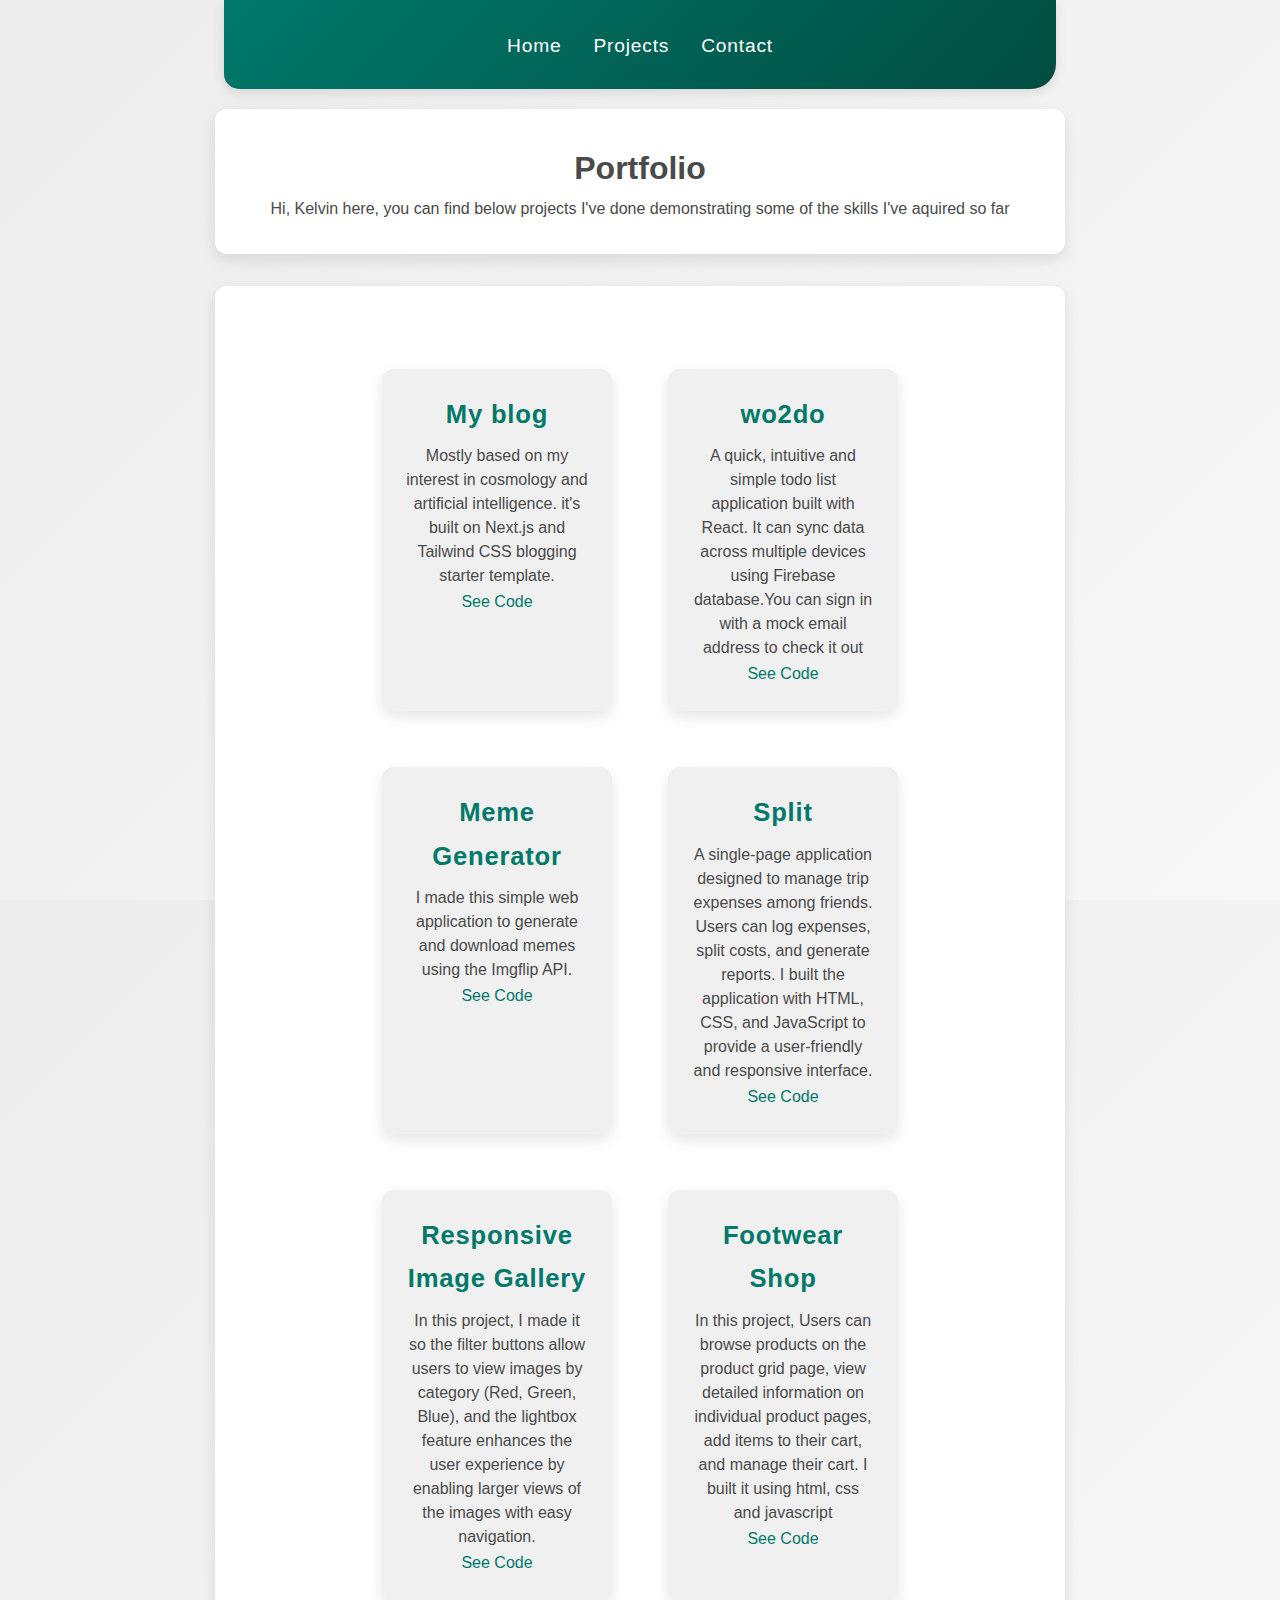
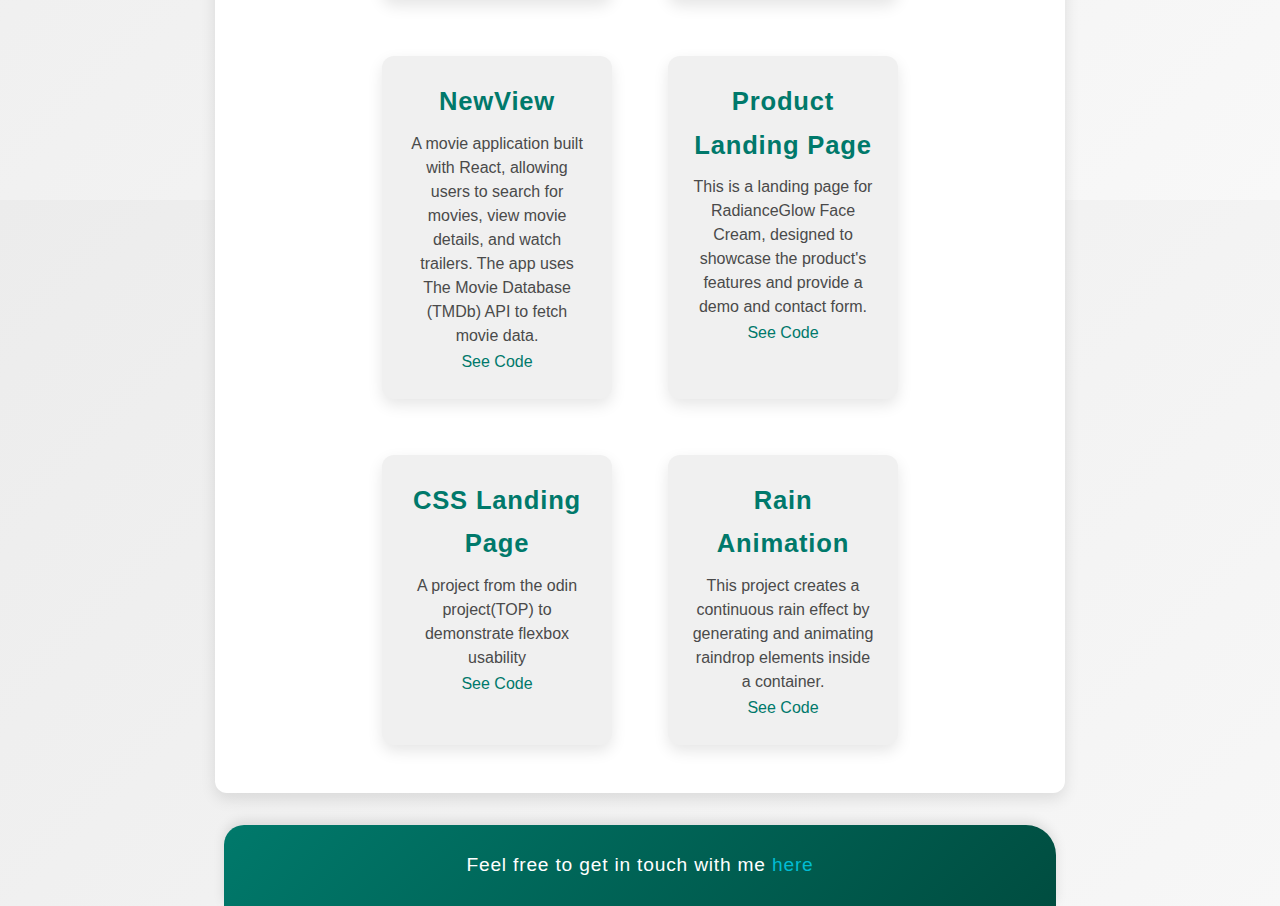
<file: index.html>
<!DOCTYPE html>
<html lang="en">

<head>
    <meta charset="UTF-8">
    <meta name="viewport" content="width=device-width, initial-scale=1.0">
    <title>Personal Portfolio</title>
    <link rel="stylesheet" href="styles.css">
</head>

<body>
    <header>
        <nav>
            <ul>
                <li><a href="#home">Home</a></li>
                <li><a href="#projects">Projects</a></li>
                <li><a href="mailto:kelvinkalumba189@gmail.com">Contact</a></li>

            </ul>
        </nav>
    </header>

    <section id="home">
        <h1>Portfolio</h1>
        <p>Hi, Kelvin here, you can find below projects I've done demonstrating some of the skills I've aquired so far</p>
    </section>

    <section id="projects">
        <h2></h2>
        <div class="project-grid">
            <div class="project">
                <h3><a href="https://blog-kev.vercel.app/" target="_blank">My blog</a></h3>
                <p>Mostly based on my interest in cosmology and artificial intelligence. it's built on Next.js and
                    Tailwind CSS blogging starter template.</p>
                <a href="https://github.com/kevkaleido/blog-astro" target="_blank">See Code</a>
            </div>
<!--             <div class="project">
                <h3><a href="https://open.spotify.com/show/1qYTpkQZYEBlaWW1ayXfXc?si=evMUyDTASjKfTc2ojnMPLg"
                        target="_blank">Gone Wild(spotify)</a></h3>
                <p>Probably true gay storytelling podcast that leaves nothing to the imagination, curated from publicly
                    shared posts on Reddit. WARNING:ADULT CONTENT</p>
                <a href="https://podcasts.apple.com/ng/podcast/gone-wild/id1769954196" target="_blank">Apple Podcast</a>
            </div> -->

            <div class="project">
                <h3><a href="https://wo2do.netlify.app/" target="_blank">wo2do</a></h3>
                <p>A quick, intuitive and simple todo list application built with React. It can sync data across
                    multiple devices using Firebase database.You can sign in with a mock email address to check it out
                </p>
                <a href="https://github.com/kevkaleido/TODO-LIST" target="_blank">See Code</a>
            </div>
            
            <div class="project">
                <h3><a href="meme-generator/index.html" target="_blank">Meme Generator</a></h3>
                <p>I made this simple web application to generate and download memes using the Imgflip API.</p>
                <a href="https://github.com/kevkaleido/personal-portfolio-web/tree/main/meme-generator"
                    target="_blank">See Code</a>
            </div>
            <div class="project">
                <h3><a href="https://group-split.netlify.app/" target="_blank">Split</a></h3>
                <p>A single-page application designed to manage trip expenses among friends. Users can log expenses,
                    split costs, and generate reports. I built the application with HTML, CSS, and JavaScript to provide
                    a user-friendly and responsive interface.</p>
                <a href="https://github.com/kevkaleido/group-trip" target="_blank">See Code</a>
            </div>
            <div class="project">
                <h3><a href="https://myaesthetics.netlify.app" target="_blank">Responsive Image Gallery</a></h3>
                <p>In this project, I made it so the filter buttons allow users to view images by category (Red, Green,
                    Blue), and the lightbox feature enhances the user experience by enabling larger views of the images
                    with easy navigation.</p>
                <a href="https://github.com/kevkaleido/responsive-image-gallery" target="_blank">See Code</a>
            </div>
            <div class="project">
                <h3><a href="shoe-ecommerce/index.html" target="_blank">Footwear Shop</a></h3>
                <p>In this project, Users can browse products on the product grid page, view detailed information on
                    individual product pages, add items to their cart, and manage their cart. I built it using html, css
                    and javascript</p>
                <a href="https://github.com/kevkaleido/shoe-ecommerce" target="_blank">See Code</a>
            </div>
            <div class="project">
                <h3><a href="https://newview.netlify.app/" target="_blank">NewView</a></h3>
                <p>A movie application built with React, allowing users to search for movies, view movie details, and
                    watch trailers. The app uses The Movie Database (TMDb) API to fetch movie data.</p>
                <a href="https://github.com/kevkaleido/-movie-appp" target="_blank">See Code</a>
            </div>

            <div class="project">
                <h3><a href="product-landing-page/index.html" target="_blank">Product Landing Page</a></h3>
                <p>This is a landing page for RadianceGlow Face Cream, designed to showcase the product's features and
                    provide a demo and contact form. </p>
                <a href="https://github.com/kevkaleido/personal-portfolio-web/tree/main/product-landing-page"
                    target="_blank">See Code</a>
            </div>
            <!-- <div class="project">
                <h3><a href="technical-documentation_page/index.html" target="_blank">TDP</a></h3>
                <p>An example of a technical documentation page, demonstrating my ability to structure and style large amounts of information clearly and concisely.</p>
                <a href="https://github.com/yourusername/technical-documentation_page" target="_blank">See Code</a>
            </div> -->
            <!-- <div class="project">
                <h3><a href="tribute-page/index.html" target="_blank">Tribute Page</a></h3>
                <p>A one-page tribute page.</p>
                <a href="https://github.com/kevkaleido/personal-portfolio-web/tree/main/tribute-page" target="_blank">See Code</a>
            </div>
            <div class="project">
                <h3><a href="landing-page/index.html" target="_blank">CSS Landing Page</a></h3>
                <p>A mock landing page</p>
                <a href="https://github.com/kevkaleido/personal-portfolio-web/tree/main/landing-page" target="_blank">See Code</a>
            </div> -->
            <!-- <div class="project">
                <h3><a href="tip-calculator/index.html" target="_blank">Tip Calculator</a></h3>
                <p>A simple web application designed to help you calculate tips and split bills effortlessly.</p>
                <a href="https://github.com/kevkaleido/personal-portfolio-web/blob/main/tip-calculator" target="_blank">See Code</a>
            </div> -->
            <div class="project">
                <h3><a href="landing-page/index.html" target="_blank">CSS Landing Page</a></h3>
                <p>A project from the odin project(TOP) to demonstrate flexbox usability</p>
                <a href="https://github.com/kevkaleido/personal-portfolio-web/tree/main/landing-page"
                    target="_blank">See Code</a>
            </div>
            <!-- <div class="project">
                <h3><a href="survey-form/index.html" target="_blank">Survey Form</a></h3>
                <p>This project was from freecodecamp, it allowed me to practice form validation and user input
                    handling.</p>
                <a href="https://github.com/yourusername/survey-form" target="_blank">See Code</a>
            </div> -->
            <div class="project">
                <h3><a href="rainAnimation/index.html" target="_blank">Rain Animation</a></h3>
                <p>This project creates a continuous rain effect by generating and animating raindrop elements inside a
                    container.</p>
                <a href="https://github.com/kevkaleido/personal-portfolio-web/tree/main/rainAnimation"
                    target="_blank">See Code</a>
            </div>
        </div>
    </section>

    <footer>
        <p>Feel free to get in touch with me <a href="mailto:kelvinkalumba189@gmail.com">here</a></p>
    </footer>
</body>

</html>
</file>
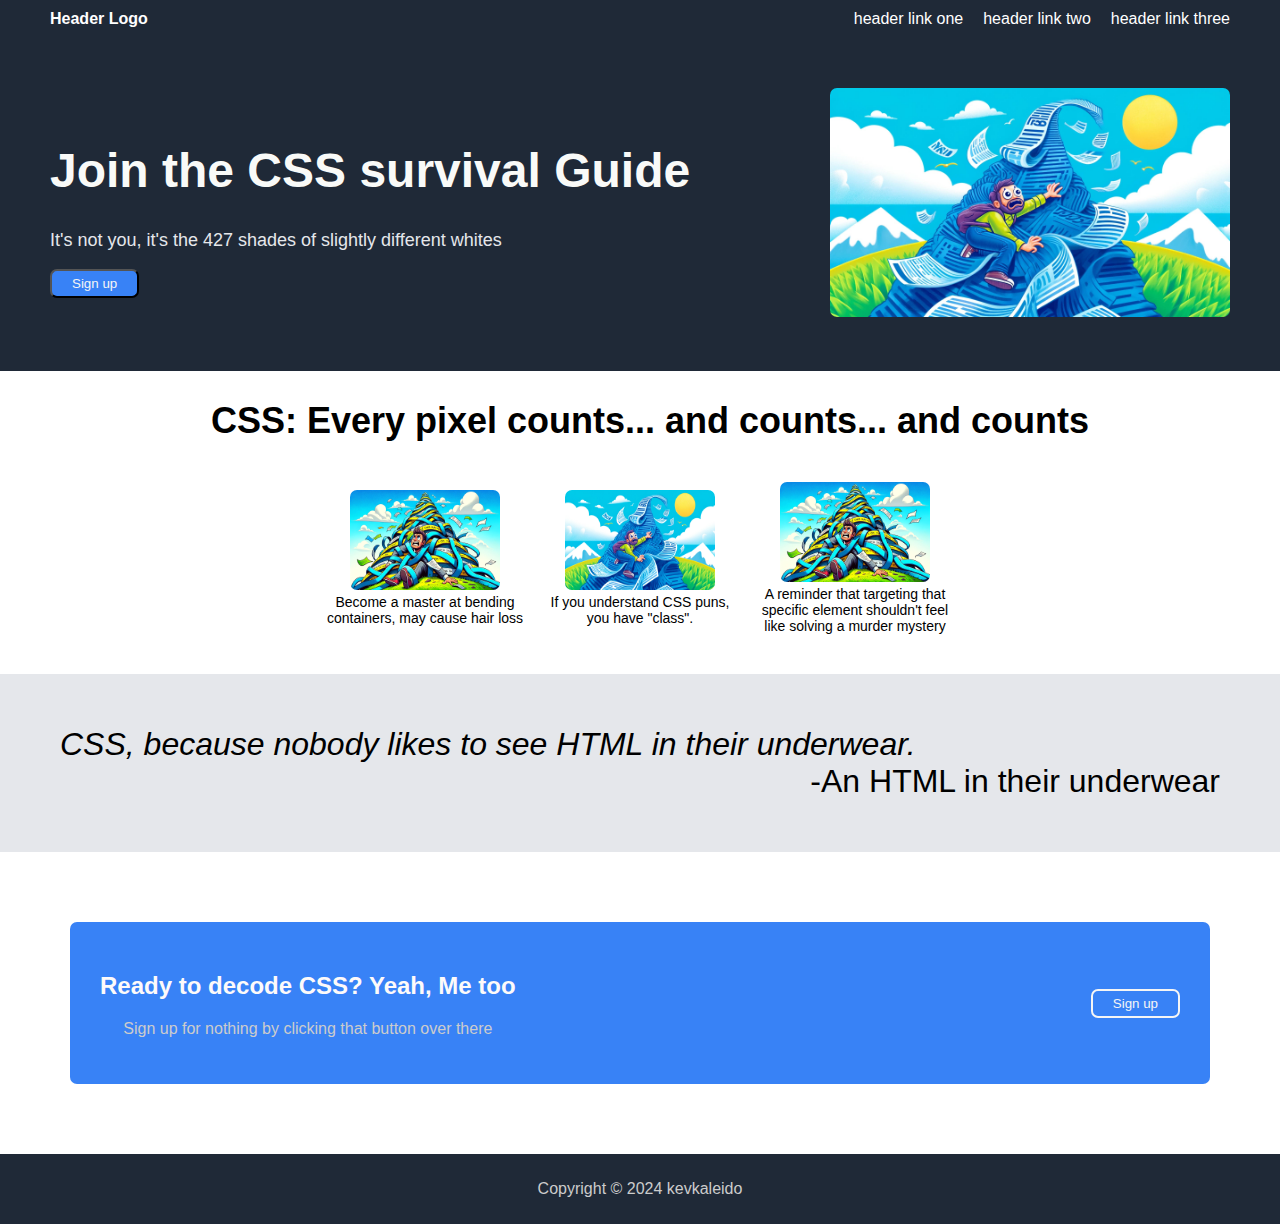
<file: landing-page/index.html>
<!DOCTYPE html>
<html lang="en">
<head>
    <meta charset="UTF-8">
    <meta name="viewport" content="width=device-width, initial-scale=1.0">
    <title>Your Page Title</title>
    <link rel="stylesheet" href="style.css">
</head>
<body>
    <header>
        <div class="header-logo">Header Logo</div>
        <nav>
            <a href="#link1">header link one</a>
            <a href="#link2">header link two</a>
            <a href="#link3">header link three</a>
        </nav>
    </header>

    <section class="hero">
        <div class="content">
            <h1>Join the CSS survival Guide</h1>
            <p>It's not you, it's the 427 shades of slightly different whites</p>
            <button>Sign up</button>
        </div>
        <div class="placeholder-image">
        <img src="bw.jpg" alt="Descriptive text for image">
    </div>
    </section>

    <section class="info-section">
        <h2>CSS: Every pixel counts... and counts... and counts</h2>
        <div class="info-box">
            <div class="info-item">
                <img src="css-scare.jpg" alt="Image description">
                <div class="subtext">Become a master at bending containers, may cause hair loss</div>
            </div>
            <div class="info-item">
                <img src="bw.jpg" alt="Image description">
                <div class="subtext">If you understand CSS puns, you have "class".</div>
            </div>
            <div class="info-item">
                <img src="css-scare.jpg" alt="Image description">
                <div class="subtext">A reminder that targeting that specific element shouldn't feel like solving a murder mystery</div>
            </div>
        </div>
    </section>

    <section class="quote">
        <blockquote>
                CSS, because nobody likes to see HTML in their underwear.
            <cite>-An HTML in their underwear</cite>
        </blockquote>
    </section>

    <footer class="container">
        <div class="content-container">  <!-- Added container for h2 and p -->
            <h2>Ready to decode CSS? Yeah, Me too</h2>
            <p>Sign up for nothing by clicking that button over there</p>
        </div>
        <div class="call-to-action">
            <button>Sign up</button>
        </div>
    </footer>
    

    <footer>
        <p>Copyright © 2024 kevkaleido</p>
    </footer>
</body>
</html>
</file>
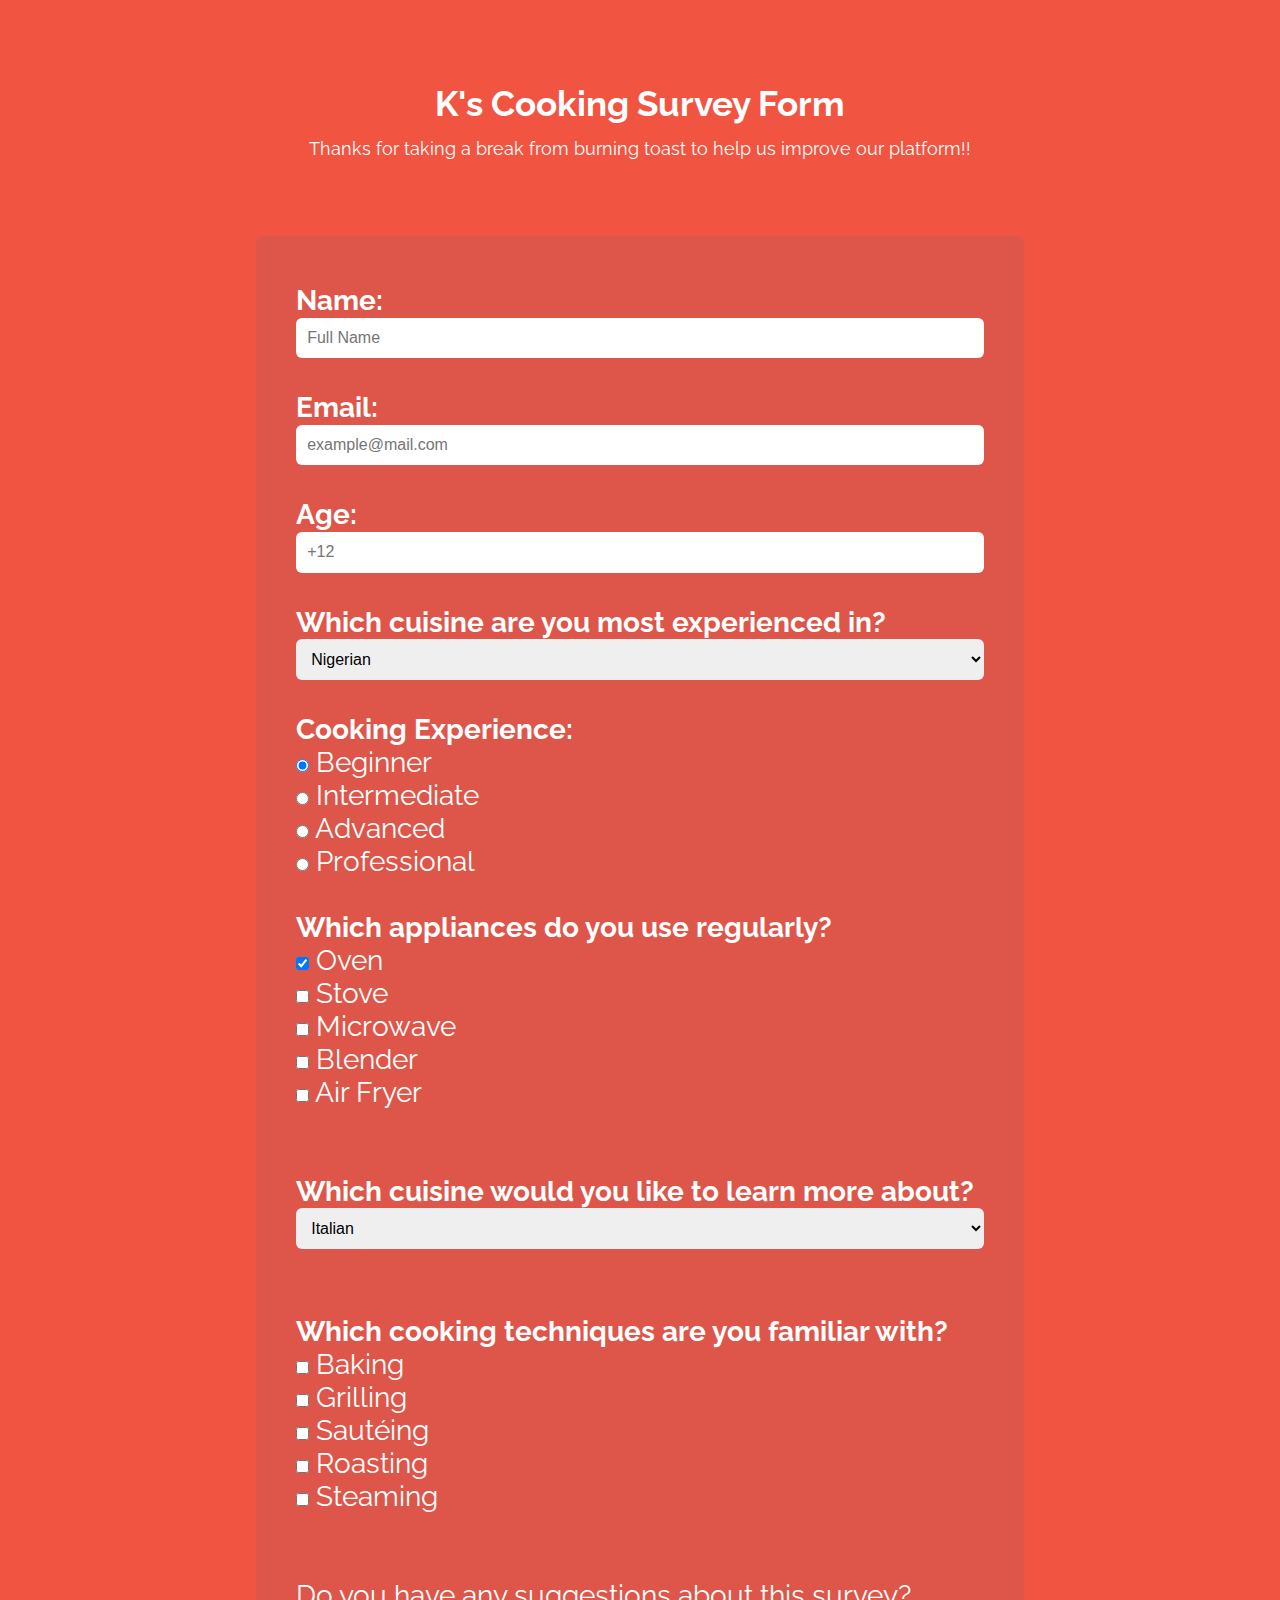
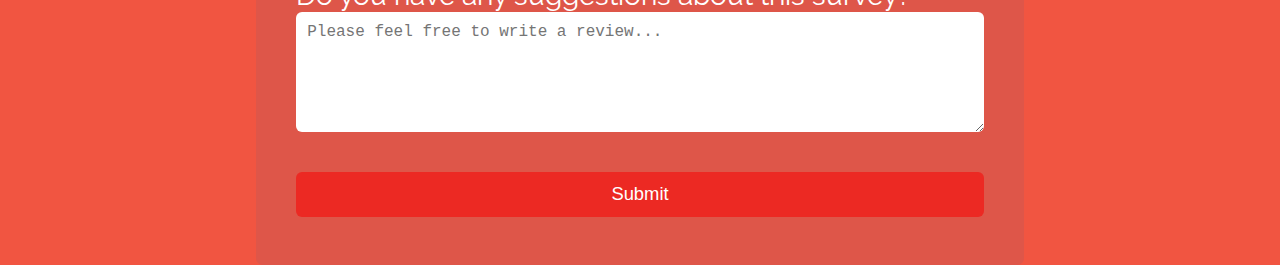
<file: survey-form/index.html>
<!DOCTYPE html>
<html lang="en">
   <head>
      <meta charset="UTF-8" />
      <meta name="viewport" content="width=device-width, initial-scale=1.0" />
      <title>K's Cooking Survey Form</title>
      <link rel="stylesheet" href="style.css"/>
   </head>
   <body>
      <div id="heading">
         <h1 id="title">K's Cooking Survey Form</h1>
         <p id="description">Thanks for taking a break from burning toast to help us improve our platform!!</p>
      </div>
      <div id="main">
         <form id="survey-form">
            <div id="input-fields">
               <label id="name-label"><b>Name:</b></label>
               <input id="name" type="name" name="name" class="form" required placeholder="Full Name" /><br />
               <br />
               <label id="email-label"><b>Email:</b></label>
               <input id="email" type="email" name="email" class="form" required placeholder="example@mail.com" /><br />
               <br />
               <label id="number-label"><b>Age:</b></label>
               <input id="number" type="number" name="number" class="form" min="12" max="99" placeholder="+12" />
            </div>
            <div id="dropdown-div">
               <br />
               <label id="dropdown-label"><strong>Which cuisine are you most experienced in?</strong></label><br />
               <select id="dropdown" name="cuisine" class="form">
                  <option value="Nigerian">Nigerian</option>
                  <option value="Chinese">Chinese</option>
                  <option value="Indian">Indian</option>
                  <option value="Mexican">Mexican</option>
                  <option value="French">French</option>
                  <option value="Japanese">Japanese</option>
                  <option value="Mediterranean">Mediterranean</option>
                  <option value="American">American</option>
                  <option value="Other">Other</option>
               </select>
            </div>
            <div id="button-area">
               <br />
               <label id="job-label"><b>Cooking Experience:</b></label><br />
               <input type="radio" class="radio-inline" name="experience" value="beginner" checked /> Beginner<br />
               <input type="radio" class="radio-inline" name="experience" value="intermediate" /> Intermediate<br />
               <input type="radio" class="radio-inline" name="experience" value="advanced" /> Advanced<br />
               <input type="radio" class="radio-inline" name="experience" value="professional" /> Professional<br />
            </div>

            <div id="button-area">
               <br />
               <label id="os-label"><b>Which appliances do you use regularly?</b></label><br />
               <input type="checkbox" name="appliance1" value="oven" checked /> Oven<br />
               <input type="checkbox" name="appliance2" value="stove" /> Stove<br />
               <input type="checkbox" name="appliance3" value="microwave" /> Microwave<br />
               <input type="checkbox" name="appliance4" value="blender" /> Blender<br />
               <input type="checkbox" name="appliance5" value="airfryer" /> Air Fryer<br />
            </div>

            <div id="dropdown">
               <br />
               <br />
               <label id="dropdown-label"><strong>Which cuisine would you like to learn more about?</strong></label><br />
               <select id="dropdown" name="learn-cuisine" class="form">
                  <br />
                  <br />
                  <option value="Italian">Italian</option>
                  <option value="Chinese">Chinese</option>
                  <option value="Indian">Indian</option>
                  <option value="Mexican">Mexican</option>
                  <option value="French">French</option>
                  <option value="Japanese">Japanese</option>
                  <option value="Mediterranean">Mediterranean</option>
                  <option value="American">American</option>
                  <option value="Other">Other</option>
               </select>
            </div>
            <div id="button-area">
               <br />
               <br />
               <label id="os-label"><b>Which cooking techniques are you familiar with?</b></label><br />
               <input type="checkbox" name="tech1" value="baking" /> Baking<br />
               <input type="checkbox" name="tech2" value="grilling" /> Grilling<br />
               <input type="checkbox" name="tech3" value="sauteing" /> Sautéing<br />
               <input type="checkbox" name="tech4" value="roasting" /> Roasting<br />
               <input type="checkbox" name="tech5" value="steaming" /> Steaming<br />
            </div>

            <div id="ending">
               <br />
               <br />
               <label id="comments-label">Do you have any suggestions about this survey?</label><br />
               <textarea style="height: 120px;" class="form" placeholder="Please feel free to write a review..."></textarea><br />
               <br />
               <input id="submit" type="submit" class="form" />
            </div>
         </form>
      </div>
   </body>
   <script src="https://cdn.freecodecamp.org/testable-projects-fcc/v1/bundle.js"></script>
</html>
</file>
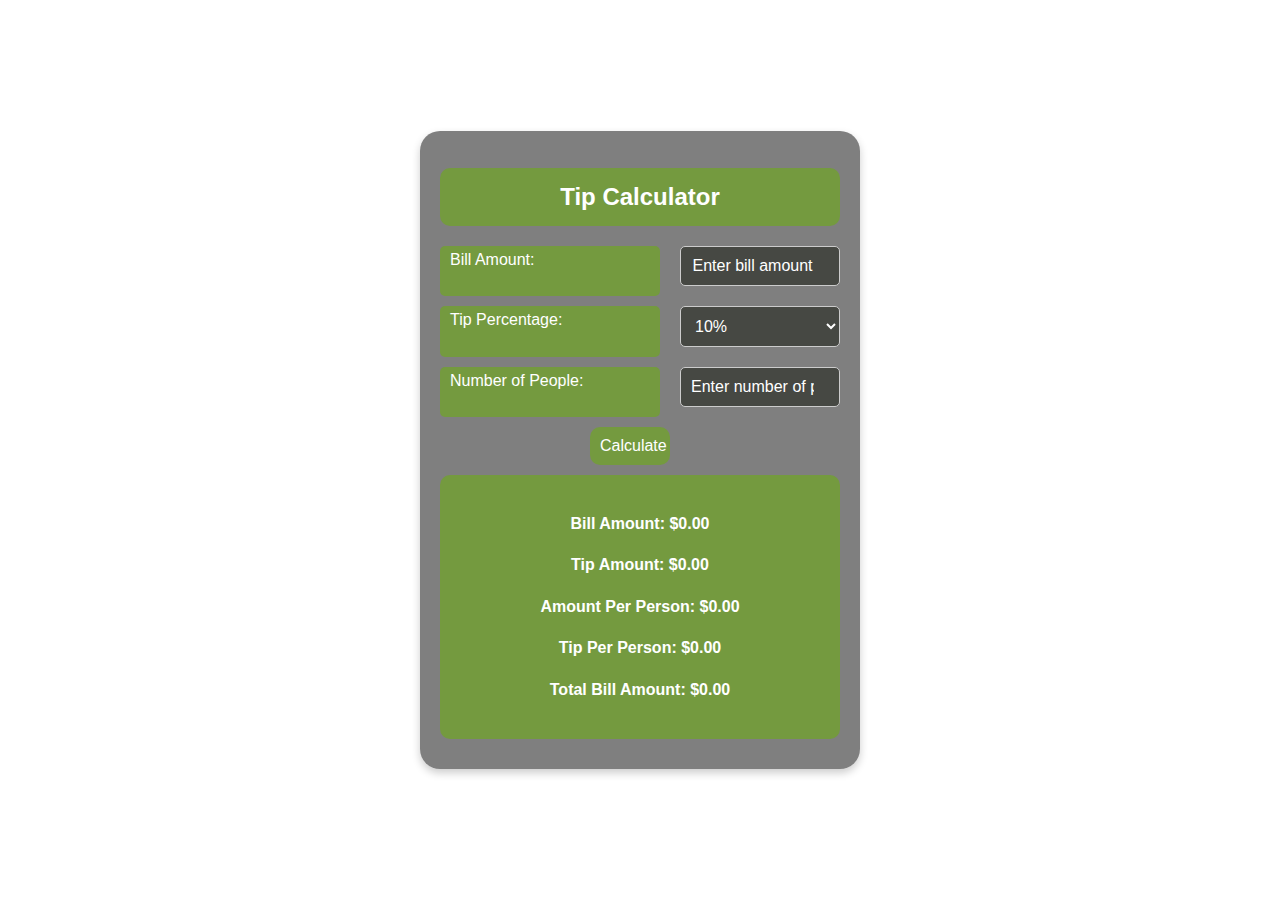
<file: tip-calculator/index.html>
<!DOCTYPE html>
<html lang="en">
<head>
    <meta charset="UTF-8">
    <meta name="viewport" content="width=device-width, initial-scale=1.0">
    <title>Tip Calculator</title>
    <link rel="stylesheet" href="styles.css">
</head>
<body>
    <div class="calculator">
        <h1>Tip Calculator</h1>
        <div class="form-group">
            <label for="billAmount">Bill Amount:</label>
            <input type="number" id="billAmount" placeholder="Enter bill amount">
        </div>
        <div class="form-group">
            <label for="tipPercentage">Tip Percentage:</label>
            <select id="tipPercentage">
                <option value="10">10%</option>
                <option value="15">15%</option>
                <option value="20">20%</option>
                <option value="25">25%</option>
            </select>
        </div>
        <div class="form-group">
            <label for="peopleCount">Number of People:</label>
            <input type="number" id="peopleCount" placeholder="Enter number of people">
        </div>
        <button id="calculateButton">Calculate</button>
        <div id="results"> 
            <p id="amountSpent">Bill Amount: $0.00</p>
            <p id="tipAmount">Tip Amount: $0.00</p>
            <p id="amountPerPerson">Amount Per Person: $0.00</p>
            <p id="tipPerPerson">Tip Per Person: $0.00</p>
            <p id="totalAmount">Total Bill Amount: $0.00</p>
        </div>
    </div>
    <script src="script.js"></script>
</body>
</html>
</file>
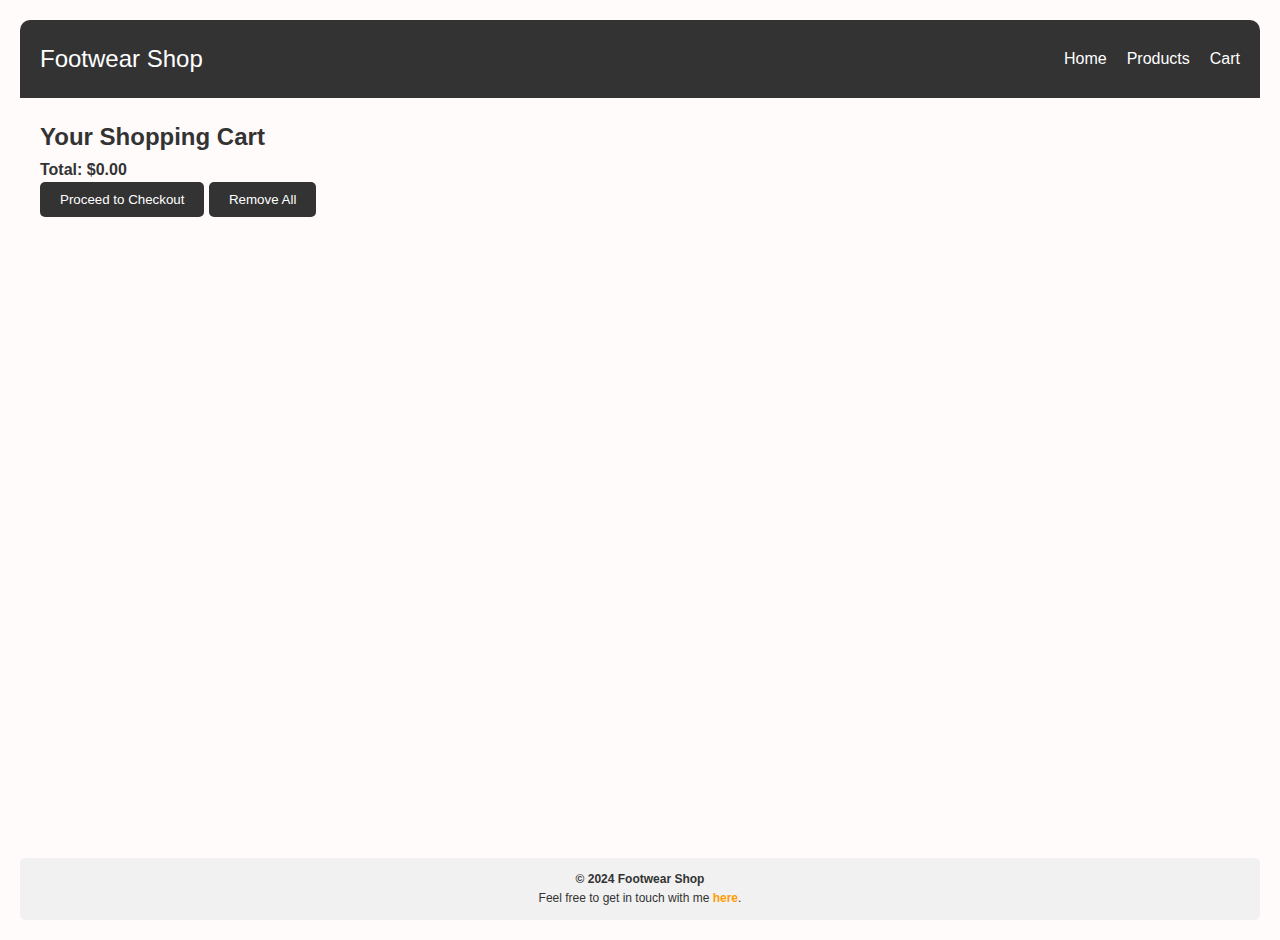
<file: shoe-ecommerce/pages/cart.html>
<!DOCTYPE html>
<html lang="en">
<head>
    <meta charset="UTF-8">
    <meta name="viewport" content="width=device-width, initial-scale=1.0">
    <title>Shopping Cart</title>
    <link rel="stylesheet" href="../styles.css">
</head>
<body>
    <header>
        <div class="logo">Footwear Shop</div>
        <nav>
            <ul>
                <li><a href="../index.html">Home</a></li>
                <li><a href="products.html">Products</a></li>
                <li><a href="cart.html">Cart</a></li>
            </ul>
        </nav>
    </header>
    <main>
        <section class="cart">
            <h2>Your Shopping Cart</h2>
            <ul id="cart" class="cart-items">
                <!-- Cart items will be dynamically added here -->
            </ul>
            <div class="cart-total">
                <strong>Total: $<span id="total-amount">0.00</span></strong>
            </div>
            <div class="checkout">
                <button id="checkout-button">Proceed to Checkout</button>
                <button id="remove-all-button">Remove All</button>
            </div>
        </section>
    </main>
    <footer>
        <p>&copy; 2024 Footwear Shop</p>
        <p>Feel free to get in touch with me <a href="mailto:kelvinkalumba189@gmail.com">here</a>.</p>
    </footer>
    <script src="../script.js"></script>
</body>
</html>
</file>
<file: styles.css>
/* Base Styles */

* {
    margin: 0;
    padding: 0;
    box-sizing: border-box;
}

html, body {
    height: 100%;
}

body {
    display: flex;
    flex-direction: column;
    font-family: 'Roboto', sans-serif;
    color: #4a4a4a;
    background: linear-gradient(135deg, #ececec, #f8f8f8);
    line-height: 1.7;
    margin: 0;
    transition: background-color 0.3s, color 0.3s;
}

header {
    margin-bottom: 20px;
    width: 65%;
    background: linear-gradient(135deg, #00796b 0%, #004d40 100%);
    color: #ffffff;
    padding: 1.5rem 0;
    box-shadow: 0 4px 12px rgba(0, 0, 0, 0.1);
    margin-left: auto;
    margin-right: auto;
    text-align: center;
    border-bottom-left-radius: 15px;
    border-bottom-right-radius: 25px;
    font-family: 'Helvetica Neue', sans-serif;
    font-size: 1.5rem;
    letter-spacing: 0.05rem;
    transition: all 0.3s ease-in-out;
}

header:hover {
    box-shadow: 0 6px 18px rgba(0, 0, 0, 0.2);
    transform: translateY(-5px);
}

nav ul {
    list-style: none;
    display: flex;
    justify-content: center;
    gap: 2rem;
}

nav ul li a {
    color: #ffffff;
    text-decoration: none;
    font-size: 1.2rem;
    transition: color 0.3s;
}

nav ul li a:hover {
    color: #26a69a;
}

section {
    width: 75%;
    max-width: 850px;
    padding: 2rem;
    margin-bottom: 2rem;
    background: #ffffff;
    border-radius: 12px;
    box-shadow: 0 6px 15px rgba(0, 0, 0, 0.1);
    transition: transform 0.3s ease-in-out, box-shadow 0.3s ease-in-out;
    text-align: center;
    margin-left: auto;
    margin-right: auto;
    font-family: 'Helvetica Neue', sans-serif;
}

section:hover {
    transform: translateY(-8px);
    box-shadow: 0 8px 20px rgba(0, 0, 0, 0.2);
}

section h2 {
    margin-bottom: 1rem;
    font-size: 2rem;
    border-bottom: 2px solid #00796b;
    padding-bottom: 0.5rem;
    display: inline-block;
    font-family: 'Helvetica Neue', sans-serif;
    letter-spacing: 0.05rem;
}


.project-grid {
    display: flex;
    flex-wrap: wrap;
    gap: 1.5rem;
    justify-content: center;
}

.project {
    background: #f0f0f0;
    padding: 1.5rem;
    margin: 1rem;
    border-radius: 12px;
    box-shadow: 0 6px 15px rgba(0, 0, 0, 0.1);
    transition: background-color 0.3s ease-in-out, box-shadow 0.3s ease-in-out;
    width: calc(33.333% - 2rem);
    box-sizing: border-box;
    font-family: 'Helvetica Neue', sans-serif;
}

.project:hover {
    background-color: #b2dfdb;
    box-shadow: 0 8px 20px rgba(0, 0, 0, 0.2);
}

.project h3 {
    margin-bottom: 0.5rem;
    font-size: 1.6rem;
    font-family: 'Helvetica Neue', sans-serif;
    letter-spacing: 0.05rem;
}

.project p {
    font-size: 1rem;
    line-height: 1.5;
    font-family: 'Helvetica Neue', sans-serif;
}

a {
    color: #00796b;
    text-decoration: none;
    transition: color 0.3s ease-in-out;
}

a:hover {
    color: #004d40;
}


footer {
    width: 65%;
    margin: auto;
    text-align: center;
    padding: 1.5rem 0;
    background: linear-gradient(135deg, #00796b 0%, #004d40 100%);
    color: #ffffff;
    box-shadow: 0 -4px 12px rgba(0, 0, 0, 0.1);
    border-top-left-radius: 20px;
    border-top-right-radius: 30px;
    font-family: 'Helvetica Neue', sans-serif;
    font-size: 1.2rem;
    letter-spacing: 0.05rem;
    transition: all 0.3s ease-in-out;
}

footer:hover {
    box-shadow: 0 -6px 18px rgba(0, 0, 0, 0.2);
    transform: translateY(5px);
}

footer a {
    color: #00bcd4;
    text-decoration: none;
    transition: color 0.3s ease-in-out;
}

footer a:hover {
    color: #ffeb3b;
}


/* Media Queries */

/* Tablets (portrait and landscape) */
@media (max-width: 1024px) {
    header {
        width: 90%;
    }

    section {
        width: 90%;
    }

    .project {
        width: calc(50% - 2rem);
    }

    nav ul {
        gap: 1rem;
    }

    nav ul li a {
        font-size: 1rem;
    }
    footer {
        width: 90%;
    }
}

/* Mobile devices */
@media (max-width: 768px) {
    header {
        width: 95%;
    }

    section {
        width: 95%;
    }

    .project {
        width: calc(100% - 2rem);
    }

    nav ul {
        gap: 0.5rem;
    }

    nav ul li a {
        font-size: 0.9rem;
    }

    section h2 {
        font-size: 1.7rem;
    }

    .project h3 {
        font-size: 1.3rem;
    }

    .project p {
        font-size: 0.9rem;
    }

    footer {
        width: 90%;
    }
}
</file>
<file: landing-page/style.css>
body {
    height: 100vh;
    box-sizing: border-box;
    font-family: -apple-system, BlinkMacSystemFont, 'Segoe UI', Roboto, Oxygen, Ubuntu, Cantarell, 'Open Sans', 'Helvetica Neue', sans-serif;
    /* display: flex;
    flex-direction: column; */
    margin: 0;
    padding: 0;   

    
}

header {
    display: flex;
    background-color: #1F2937;
    color: white;
    padding: 10px 50px;

}


.header-logo {
    font-weight: 900;
    margin-right: auto;
}

nav {
    
    display: flex;
    gap: 20px
}

a {
    color: white;
    text-decoration: none;
  }

section.hero {
    background-color: #1F2937;
    display:flex;
    padding: 50px 50px;
    align-items: center;
    justify-content: space-between;

}


.hero h1 {
    font-size: 48px;
    font-weight: bolder;
    color: #f9faf8;
}

.hero p {
    font-size: 18px;
    color: #e5e7eb
}


.hero button {
    color: whitesmoke;
    background-color: #3882f6;
    padding: 5px 20px;
    border-radius: 7px;
}


.hero img {
    max-width: 400px;
    height: auto;
    border-radius: 7px;
    background-color: #ccc; /* Light gray background for visibility */

}

section.info-section {
    text-align: center;
    padding-bottom: 30px;
}

.info-section h2 {
    font-size: 36px;
    font-weight: bolder;
    text-align: center;
    padding-left: 20PX;
    
}

.info-box {
    display: flex;
    align-items: center;
    justify-content: center;
    padding: 10px;
    width: auto;
    gap: 15px; /*adding this helped fixed the subtext issue being clamped together
    

}

.info-item{
 /* text-align: center; */

}


.info-item img {
    width: 150px; 
    height: 100px; 
    border-radius: 7px;
    font-family: system-ui, -apple-system, BlinkMacSystemFont, 'Segoe UI', Roboto, Oxygen, Ubuntu, Cantarell, 'Open Sans', 'Helvetica Neue', sans-serif;

}

.subtext {
    margin-top: 10px;
    font-size: 14px;
    max-width: 200px; 
    margin: 0 auto; 
    text-align: center; /*adding these helped with subtext being clamped*/
   
    
    
    

}




section.quote {
    display; flex;
    justify-content: center;
    font-size: 32px;
    background-color: #e5e7eb;
    padding: 20px;

}

section.quote blockquote {
    font-style: italic;

}

section.quote blockquote cite {
    display: flex;
    justify-content: flex-end;
    font-style: normal;
    font-weight: 500;
}

footer.container {
    display: flex;
    justify-content: center;
    align-items: center;
    border-radius: 7px;
    background-color: #3882f6;
    padding: 30px;
    margin: 70px;
    
}

.container .content-container {
    color: rgb(253, 250, 250);
    margin-right: auto;
    /* line-height: 0.5; */
    

}


.call-to-action button {
    color: whitesmoke;
    background-color: #3882f6;
    border: 2px solid whitesmoke;
    padding: 5px 20px;
    border-radius: 7px;  
}

footer {
    background-color: #1F2937;
    padding: 10px;
}

footer p {
    color: #ccc;
    text-align: center;
}

@media (max-width: 750px) {
    section.hero {
        display: flex;
        flex-direction: column;
        text-align: center;
    }
    
    .header-logo {
        margin-right: 100px;
    }

    .hero button {
        margin-bottom: 10px;
    }

    .hero h1 {
        line-height: 0.9;
    }

    .hero p{
        padding-bottom: 20px;
    }

    .info-box {
        display: flex;
        flex-wrap: wrap;
        text-align: center;
    }


}
</file>
<file: tip-calculator/styles.css>
:root {
    --font-family: 'Segoe UI', Tahoma, Geneva, Verdana, sans-serif;
    --main-color: #333;
    --bg-image: url('https://images.pexels.com/photos/3943739/pexels-photo-3943739.jpeg?auto=compress&cs=tinysrgb&w=1260&h=750&dpr=2');
    --bg-overlay-color: rgba(0, 0, 0, 0.5);
    --highlight-color: rgba(105, 181, 0, 0.5);
    --highlight-hover: rgba(105, 181, 0, 0.7);
    --input-bg-color: rgba(13, 17, 8, 0.5);
    --input-border-color: #ccc;
    --input-text-color: white;
    --button-text-color: white;
    --results-bg-color: rgba(105, 181, 0, 0.5);
    --results-text-color: white;
}

body {
    font-family: var(--font-family);
    color: var(--main-color);
    margin: 0;
    padding: 0;
    background-image: var(--bg-image);
    background-size: cover;
    background-attachment: fixed;
    display: flex;
    justify-content: center;
    align-items: center;
    min-height: 100vh;
    padding: 20px;
    box-sizing: border-box;
}

.calculator {
    background-color: var(--bg-overlay-color);
    color: var(--results-text-color);
    padding: 20px;
    border-radius: 20px;
    box-shadow: 0 4px 8px rgba(0, 0, 0, 0.2);
    width: 100%;
    max-width: 400px;
}

.calculator h1 {
    font-size: 1.5em;
    font-weight: 800;
    padding: 15px;
    text-align: center;
    background-color: var(--highlight-color);
    border-radius: 10px;
    margin-bottom: 20px;
}

input, select {
    width: 40%;
    padding: 10px;
    margin-bottom: 20px;
    border: 1px solid var(--input-border-color);
    border-radius: 5px;
    background-color: var(--input-bg-color);
    color: var(--input-text-color);
    box-sizing: border-box;
    font-size: 1em;
}

input::placeholder {
    text-align: center;
    color: var(--input-text-color);
    
}

label {
    display: block;
    text-align: left;
    padding: 5px 10px;
    background-color: var(--highlight-color);
    border-radius: 5px;
    color: var(--input-text-color);
    margin-bottom: 10px;
    width: 50%;
    margin-right: auto;
}

.form-group{
    display:flex;
    justify-content: center;
}

#calculateButton {
    width: 20%;
    padding: 10px;
    color: var(--button-text-color);
    background-color: var(--highlight-color);
    border: none;
    border-radius: 10px;
    cursor: pointer;
    font-size: 1em;
    transition: background-color 0.3s ease;
   margin-left: 150px;
}

#calculateButton:hover,
#calculateButton:focus {
    background-color: var(--highlight-hover);
    outline: none;
}

#results {
    text-align: center;
    padding: 20px;
    margin: 10px 0;
    background-color: var(--results-bg-color);
    border-radius: 10px;
    color: var(--results-text-color);
    line-height: 1.6;
    font-size: 1em;
    font-weight: 700;
}

@media (max-width: 600px) {
    .calculator {
        padding: 15px;
    }

    h1 {
        font-size: 1.2em;
    }

    #calculateButton {
        font-size: 0.9em;
    }

    #results p {
        font-size: 0.9em;
    }
}

/* Focus styles for better accessibility */
input:focus, select:focus, #calculateButton:focus {
    outline: 2px solid var(--highlight-color);
    outline-offset: 2px;
}

/* Adding a smooth transition for interactive elements */
input, select, #calculateButton {
    transition: background-color 0.3s ease, border-color 0.3s ease, color 0.3s ease;
}
</file>
<file: survey-form/style.css>
/* google font */
@import url('https://fonts.googleapis.com/css2?family=Raleway&display=swap');

/* css reset */
  *{
    margin: 0;
    padding: 0;
    box-sizing: border-box;
  }

  body {
    font-family: 'Raleway', sans-serif;
    background-image: url("https://images.pexels.com/photos/842571/pexels-photo-842571.jpeg?auto=compress&cs=tinysrgb&w=1260&h=750&dpr=2");
    width: 100%;
    height: auto;
    background-repeat: no-repeat;
    background-size: cover;
    background-color: #f15541;
    color: #fff;
    font-size: 2.2vw;
   }

  #heading {
    max-width: 750px;
    margin: 4rem auto;
    padding: .6rem;
  }
  #main {
      padding: 0% 20% 0% 20%;
  }

  #title {
    font-size: 2.2rem;
    text-align: center;
    line-height: 1.2;
    padding: .6rem;
  }

  #description {
    font-size: 1.1rem;
    text-align: center;
    padding: .2rem;
  }

  #survey-form {
    background-color: #be58585d;
    padding: 3rem 2.5rem;
    border-radius: 7px;
  }

  #submit {
    background: #f7040489;
    color: #fff;
    padding: .7rem;
    font-size: 1.15rem;
    cursor: pointer;
  }

  #submit:hover {
    background: #f258585d(9, 168, 89);
  }

.form {
  width: 100%;
  padding: .7rem;
  border-radius: 6px;
  font-size: 1.0rem;
  border: none;
 
}

  @media only screen and (max-width:480px){

  #main {
    padding: 0% 0% 0% 0%;
    }
  }
</file>
<file: shoe-ecommerce/styles.css>
/* Reset and base styles */
* {
    margin: 0;
    padding: 0;
    box-sizing: border-box;
}

body {
    font-family: Arial, sans-serif;
    line-height: 1.6;
    margin: 20px;
    background-color: #fffbfb;
    color: #333;
    min-height: 100vh;
  display: flex;
  flex-direction: column;
}


header {
    display: flex;
    justify-content: space-between;
    align-items: center;
    padding: 20px;
    background-color: #333;
    color: #fff;
    border-top-left-radius: 10px;
    border-top-right-radius: 10px;
}

header .logo {
    font-size: 24px;
}

header nav ul {
    list-style: none;
    display: flex;
    gap: 20px;
}

header nav ul li {
    display: inline;
}

header nav ul li a {
    color: #fff;
    text-decoration: none;
    font-weight: 500;
}

header nav ul li a:hover {
    text-decoration: underline;
}

.main {
    padding: 20px;
}
footer {
    text-align: center;
    padding: 12px;
    border-radius: 5px;
    background-color: #f1f1f1;
    font-size: 12px;
   margin-top: auto;
}

footer p:first-of-type{
    font-weight: bold;
}
footer a{
    text-decoration: none;
    color: #ff9c08;
    font-weight: 700;

}
.product-list {
    padding: 20px;
}

.product-grid {
    display: grid;
    grid-template-columns: repeat(auto-fill, minmax(200px, 1fr));
    gap: 20px;
}

.product-item {
    border: 1px solid #ccc;
    border-radius: 10px;
    padding: 20px;
    text-align: center;
    background-color: #fff;
    transition: transform 0.2s, box-shadow 0.2s;

}

.product-item:hover {
    transform: translateY(-5px);
    box-shadow: 0 4px 8px rgba(0, 0, 0, 0.1);
}

.product-item a{
    text-decoration: none;
}
.product-item img {
    max-width: 100%;
    height: auto;
    border-radius: 10px;
    transition: transform 0.2s;
}

.product-item img:hover {
    transform: scale(1.05);
}

.product-item h3 {
    margin: 10px 0;
    font-size: 1.2rem;
    color: #333;
    text-decoration: none;

}

.product-item p {
    margin: 5px 0;
    color: #666;
    text-decoration: none;
}

.product-detail {
    display: flex;
    flex-wrap: wrap;
    padding: 20px;
    gap: 20px;
}

.product-images {
    flex: 1;
    padding-right: 20px;
}

.product-images img {
    width: 100%;
    max-width: 300px;
    border-radius: 10px;
    transition: transform 0.2s;
}

.product-images img:hover {
    transform: scale(1.05);
}

.product-info {
    flex: 2;
}

.product-info h2 {
    margin: 0;
    font-size: 2rem;
    color: #333;
}

.product-info p {
    margin: 10px 0;
    color: #666;
}

button {
    padding: 10px 20px;
    background-color: #333;
    color: #fff;
    border: none;
    border-radius: 5px;
    cursor: pointer;
    transition: background-color 0.2s;
}

button:hover {
    background-color: #555;
}

@media (max-width: 768px) {
    .product-detail {
        flex-direction: column;
    }

    .product-images {
        padding-right: 0;
    }
}


.remove-button {
    margin-left: 10px;
    padding: 2px 5px;
    font-size: 12px;
    background-color: #893939;
    color: white;
    border: none;
    border-radius: 3px;
    cursor: pointer;
    margin-right: 500px;
}

.remove-button:hover {
    background-color: #ff1a1a;
}

.cart-container {
    padding: 20px;

}

.cart {
    padding: 20px;
}
</file>
